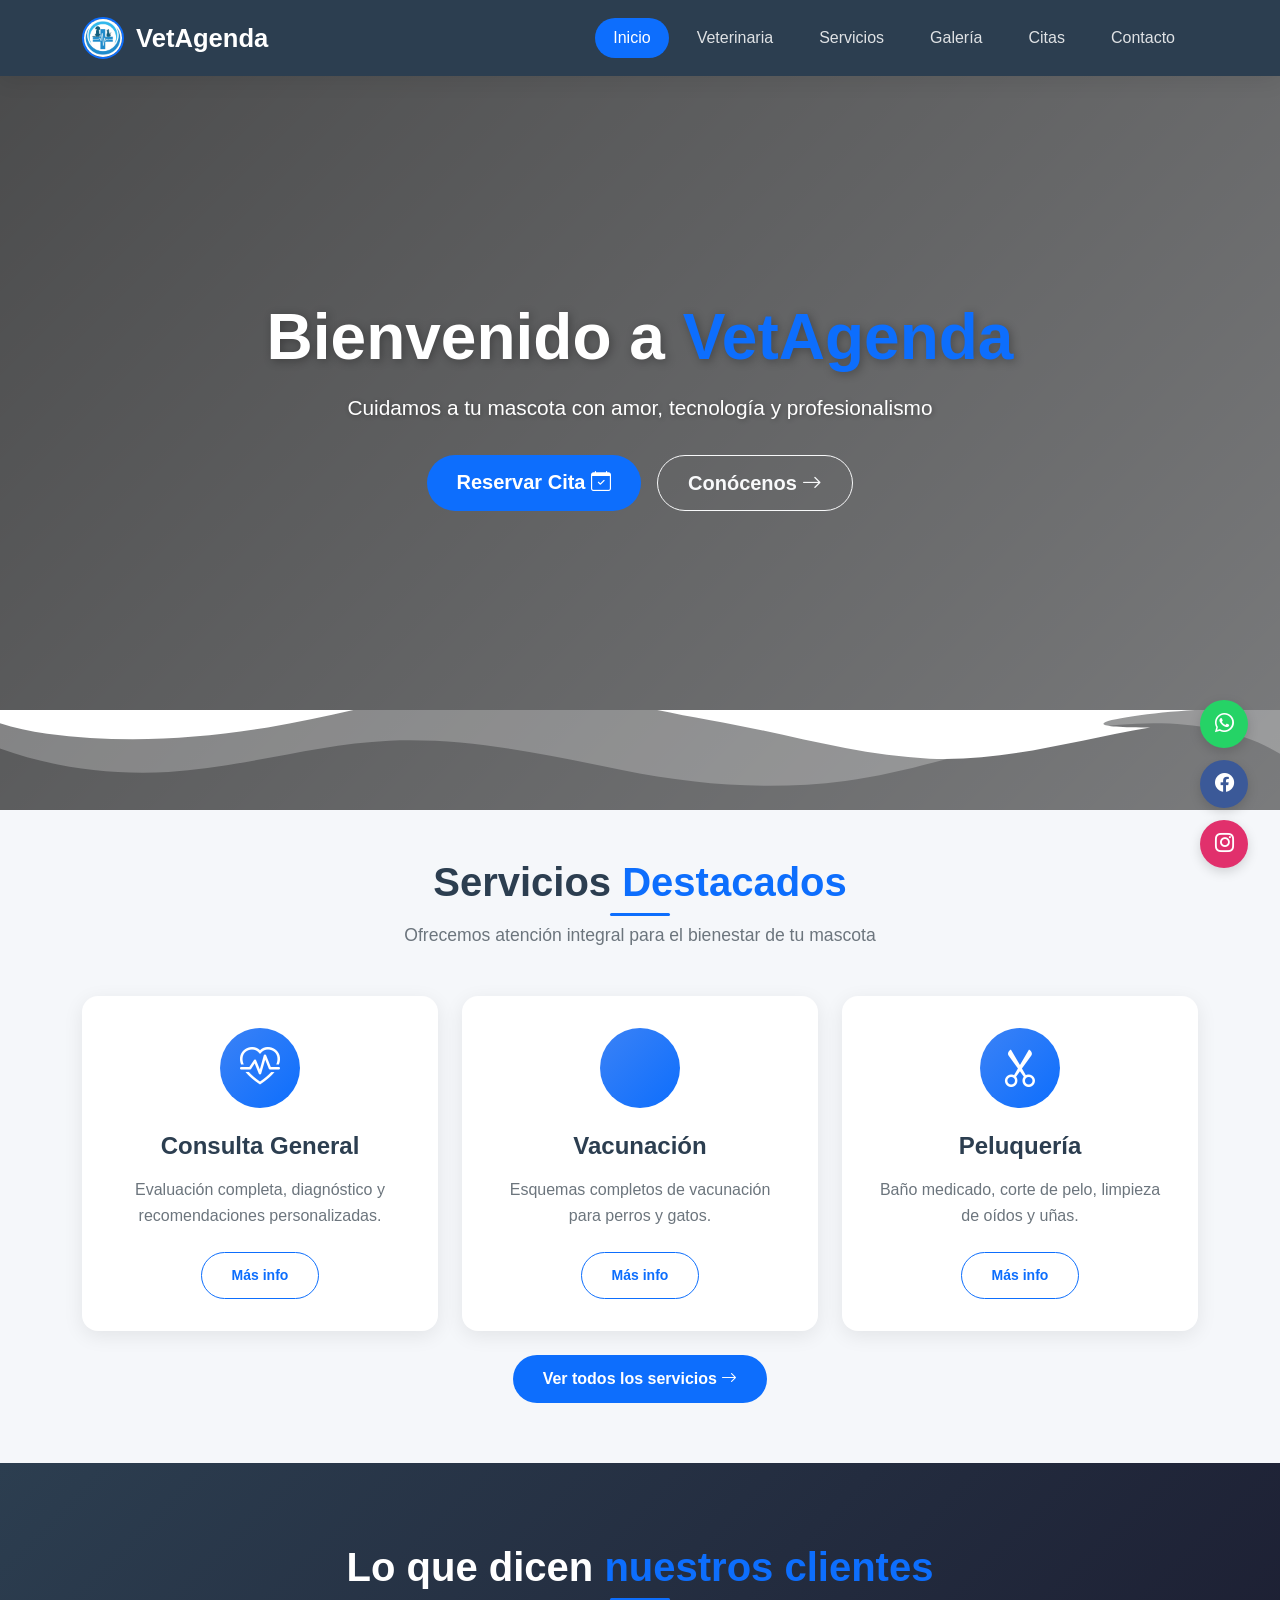
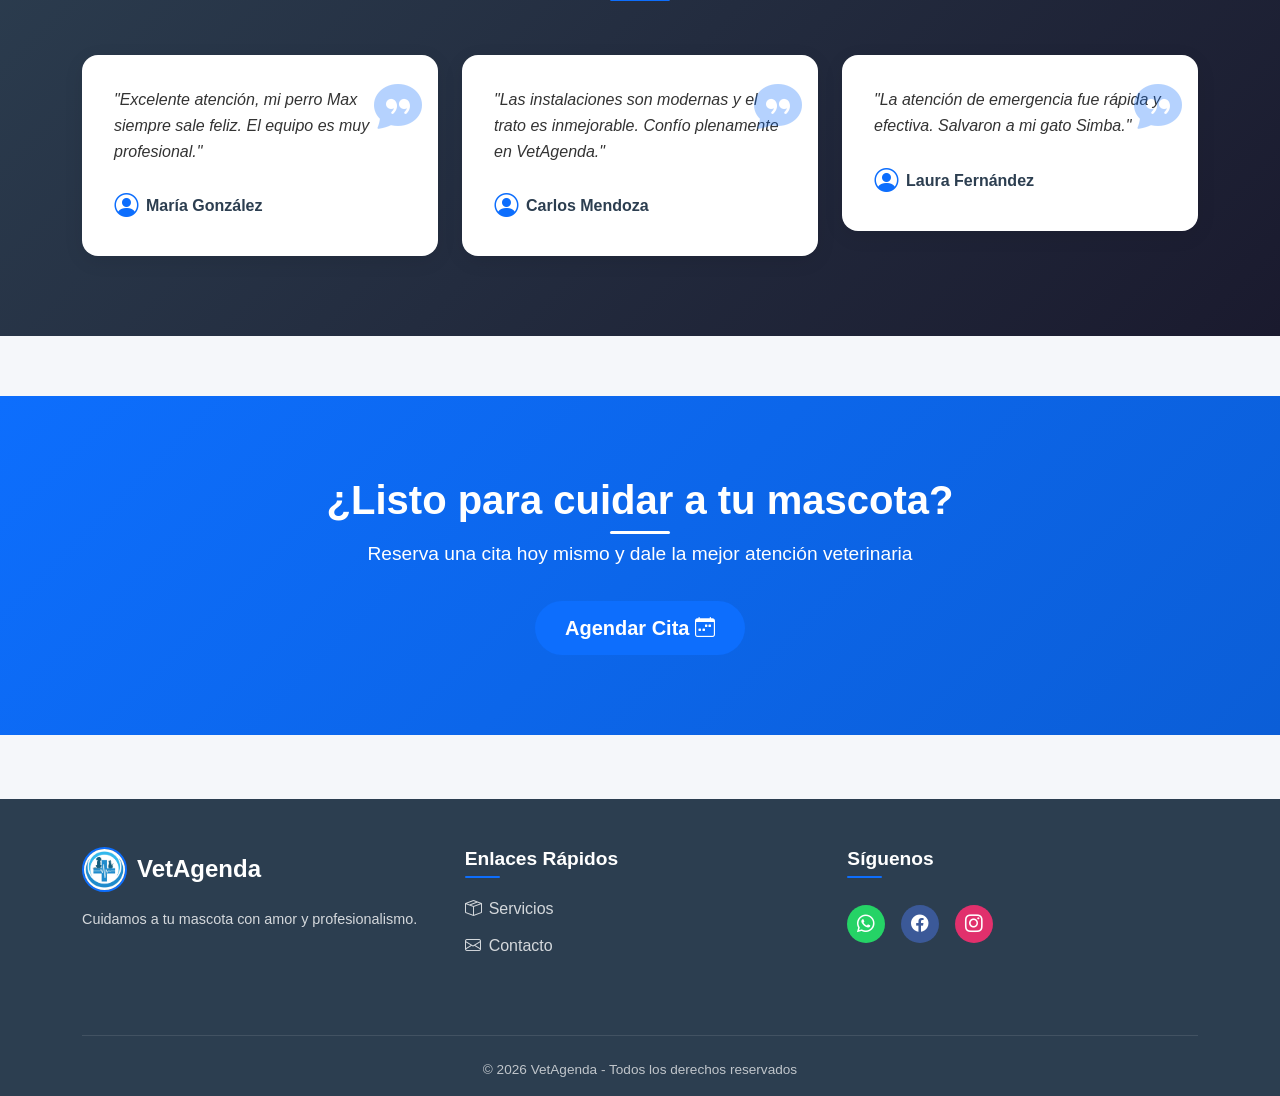
<file: index.html>
<!DOCTYPE html>
<html lang="es">
<head>
    <meta charset="UTF-8">
    <meta name="viewport" content="width=device-width, initial-scale=1.0">
    <title>VetAgenda | Clínica Veterinaria</title>
    
    <link href="https://cdn.jsdelivr.net/npm/bootstrap@5.3.2/dist/css/bootstrap.min.css" rel="stylesheet">
    <link href="https://cdn.jsdelivr.net/npm/bootstrap-icons@1.11.3/font/bootstrap-icons.css" rel="stylesheet">
    <link rel="stylesheet" href="estilos.css">
</head>
<body>


<nav class="navbar navbar-expand-lg navbar-dark fixed-top">
    <div class="container">
        <a class="navbar-brand" href="index.html">
            <img src="descarga.png" alt="VetAgenda Logo" class="navbar-logo">
            <span>VetAgenda</span>
        </a>
        <button class="navbar-toggler" type="button" data-bs-toggle="collapse" data-bs-target="#navbarNav">
            <span class="navbar-toggler-icon"></span>
        </button>
        <div class="collapse navbar-collapse" id="navbarNav">
            <ul class="navbar-nav ms-auto">
                <li class="nav-item"><a class="nav-link active" href="index.html">Inicio</a></li>
                <li class="nav-item"><a class="nav-link" href="nosotros.html">Veterinaria</a></li>
                <li class="nav-item"><a class="nav-link" href="servicios.html">Servicios</a></li>
                <li class="nav-item"><a class="nav-link" href="galeria.html">Galería</a></li>
                <li class="nav-item"><a class="nav-link" href="citas.html">Citas</a></li>
                <li class="nav-item"><a class="nav-link" href="contactos.html">Contacto</a></li>
            </ul>
        </div>
    </div>
</nav>


<section class="hero-section">
    <video autoplay muted loop playsinline class="hero-video">
        <source src="https://videos.pexels.com/video-files/3195394/3195394-uhd_2560_1440_25fps.mp4" type="video/mp4">
        
    </video>
    <div class="hero-overlay">
        <div class="container hero-content">
            <h1>Bienvenido a <span class="text-primary">VetAgenda</span></h1>
            <p>Cuidamos a tu mascota con amor, tecnología y profesionalismo</p>
            <div class="hero-buttons">
                <a href="citas.html" class="btn btn-primary btn-lg">Reservar Cita <i class="bi bi-calendar-check"></i></a>
                <a href="nosotros.html" class="btn btn-outline-light btn-lg">Conócenos <i class="bi bi-arrow-right"></i></a>
            </div>
        </div>
    </div>
    <div class="wave-divider">
        <svg viewBox="0 0 1200 120" preserveAspectRatio="none">
            <path d="M0,0V46.29c47.79,22.2,103.59,32.17,158,28,70.36-5.37,136.33-33.31,206.8-37.5C438.64,32.43,512.34,53.67,583,72.05c69.27,18,138.3,24.88,209.4,13.08,36.15-6,69.85-17.84,104.45-29.34C989.49,25,1113-14.29,1200,52.47V0Z" opacity=".25" fill="white"></path>
            <path d="M0,0V15.81C13,21.25,27.93,25.67,44.24,28.45c69.76,11.6,136.47,7.13,206.8-7.58,70.36-14.73,136.33-42.63,206.8-46.46,70.36-3.83,136.33,22.17,206.8,37.5,70.36,15.33,136.33,42.63,206.8,46.46,70.36,3.83,136.33-22.17,206.8-37.5C985.66,21.25,1059.71,4.58,1120,0Z" fill="white"></path>
        </svg>
    </div>
</section>

<section class="container my-5">
    <div class="text-center mb-5">
        <h2 class="section-title">Servicios <span class="text-primary">Destacados</span></h2>
        <p class="section-subtitle">Ofrecemos atención integral para el bienestar de tu mascota</p>
    </div>
    <div class="row g-4">
        <div class="col-md-4">
            <div class="service-card">
                <div class="service-icon"><i class="bi bi-heart-pulse"></i></div>
                <h3>Consulta General</h3>
                <p>Evaluación completa, diagnóstico y recomendaciones personalizadas.</p>
                <a href="servicios.html" class="btn btn-outline-primary btn-sm">Más info</a>
            </div>
        </div>
        <div class="col-md-4">
            <div class="service-card">
                <div class="service-icon"><i class="bi bi-syringe"></i></div>
                <h3>Vacunación</h3>
                <p>Esquemas completos de vacunación para perros y gatos.</p>
                <a href="servicios.html" class="btn btn-outline-primary btn-sm">Más info</a>
            </div>
        </div>
        <div class="col-md-4">
            <div class="service-card">
                <div class="service-icon"><i class="bi bi-scissors"></i></div>
                <h3>Peluquería</h3>
                <p>Baño medicado, corte de pelo, limpieza de oídos y uñas.</p>
                <a href="servicios.html" class="btn btn-outline-primary btn-sm">Más info</a>
            </div>
        </div>
    </div>
    <div class="text-center mt-4">
        <a href="servicios.html" class="btn btn-primary">Ver todos los servicios <i class="bi bi-arrow-right"></i></a>
    </div>
</section>

<section class="testimonials-section">
    <div class="container">
        <div class="text-center mb-5">
            <h2 class="section-title text-white">Lo que dicen <span class="text-primary">nuestros clientes</span></h2>
        </div>
        <div class="row g-4">
            <div class="col-md-4">
                <div class="testimonial-card">
                    <i class="bi bi-chat-quote-fill quote-icon"></i>
                    <p>"Excelente atención, mi perro Max siempre sale feliz. El equipo es muy profesional."</p>
                    <div class="testimonial-author"><i class="bi bi-person-circle"></i><span>María González</span></div>
                </div>
            </div>
            <div class="col-md-4">
                <div class="testimonial-card">
                    <i class="bi bi-chat-quote-fill quote-icon"></i>
                    <p>"Las instalaciones son modernas y el trato es inmejorable. Confío plenamente en VetAgenda."</p>
                    <div class="testimonial-author"><i class="bi bi-person-circle"></i><span>Carlos Mendoza</span></div>
                </div>
            </div>
            <div class="col-md-4">
                <div class="testimonial-card">
                    <i class="bi bi-chat-quote-fill quote-icon"></i>
                    <p>"La atención de emergencia fue rápida y efectiva. Salvaron a mi gato Simba."</p>
                    <div class="testimonial-author"><i class="bi bi-person-circle"></i><span>Laura Fernández</span></div>
                </div>
            </div>
        </div>
    </div>
</section>

<section class="cta-section">
    <div class="container text-center">
        <h2>¿Listo para cuidar a tu mascota?</h2>
        <p>Reserva una cita hoy mismo y dale la mejor atención veterinaria</p>
        <a href="citas.html" class="btn btn-primary btn-lg">Agendar Cita <i class="bi bi-calendar-week"></i></a>
    </div>
</section>

<footer class="footer">
    <div class="container">
        <div class="footer-content">
            <div class="footer-section">
                <div class="footer-logo">
                    <img src="descarga.png" alt="VetAgenda Logo" class="footer-logo-img">
                    <h5>VetAgenda</h5>
                </div>
                <p class="footer-description">Cuidamos a tu mascota con amor y profesionalismo.</p>
            </div>
            
            <div class="footer-section">
                <h5>Enlaces Rápidos</h5>
                <ul class="footer-links">
                    <li><a href="servicios.html"><i class="bi bi-box-seam"></i> Servicios</a></li>
                    <li><a href="contactos.html"><i class="bi bi-envelope"></i> Contacto</a></li>
                </ul>
            </div>
            
            <div class="footer-section">
                <h5>Síguenos</h5>
                <div class="footer-social">
                    <a href="https://wa.me/59177777777" target="_blank" class="footer-social-link whatsapp">
                        <i class="bi bi-whatsapp"></i>
                    </a>
                    <a href="https://facebook.com" target="_blank" class="footer-social-link facebook">
                        <i class="bi bi-facebook"></i>
                    </a>
                    <a href="https://instagram.com" target="_blank" class="footer-social-link instagram">
                        <i class="bi bi-instagram"></i>
                    </a>
                </div>
            </div>
        </div>
        
        <div class="footer-pets">
            <i class="bi bi-paw"></i>
            <i class="bi bi-paw"></i>
            <i class="bi bi-paw"></i>
            <i class="bi bi-paw"></i>
            <i class="bi bi-paw"></i>
        </div>
        
        <div class="footer-bottom">
            <p>&copy; 2026 VetAgenda - Todos los derechos reservados</p>
        </div>
    </div>
</footer>
<div class="social-float">
    <a href="https://wa.me/59177777777" target="_blank" class="social-btn whatsapp"><i class="bi bi-whatsapp"></i></a>
    <a href="https://facebook.com" target="_blank" class="social-btn facebook"><i class="bi bi-facebook"></i></a>
    <a href="https://instagram.com" target="_blank" class="social-btn instagram"><i class="bi bi-instagram"></i></a>
</div>

<script src="https://cdn.jsdelivr.net/npm/bootstrap@5.3.2/dist/js/bootstrap.bundle.min.js"></script>
</body>
</html>
</file>
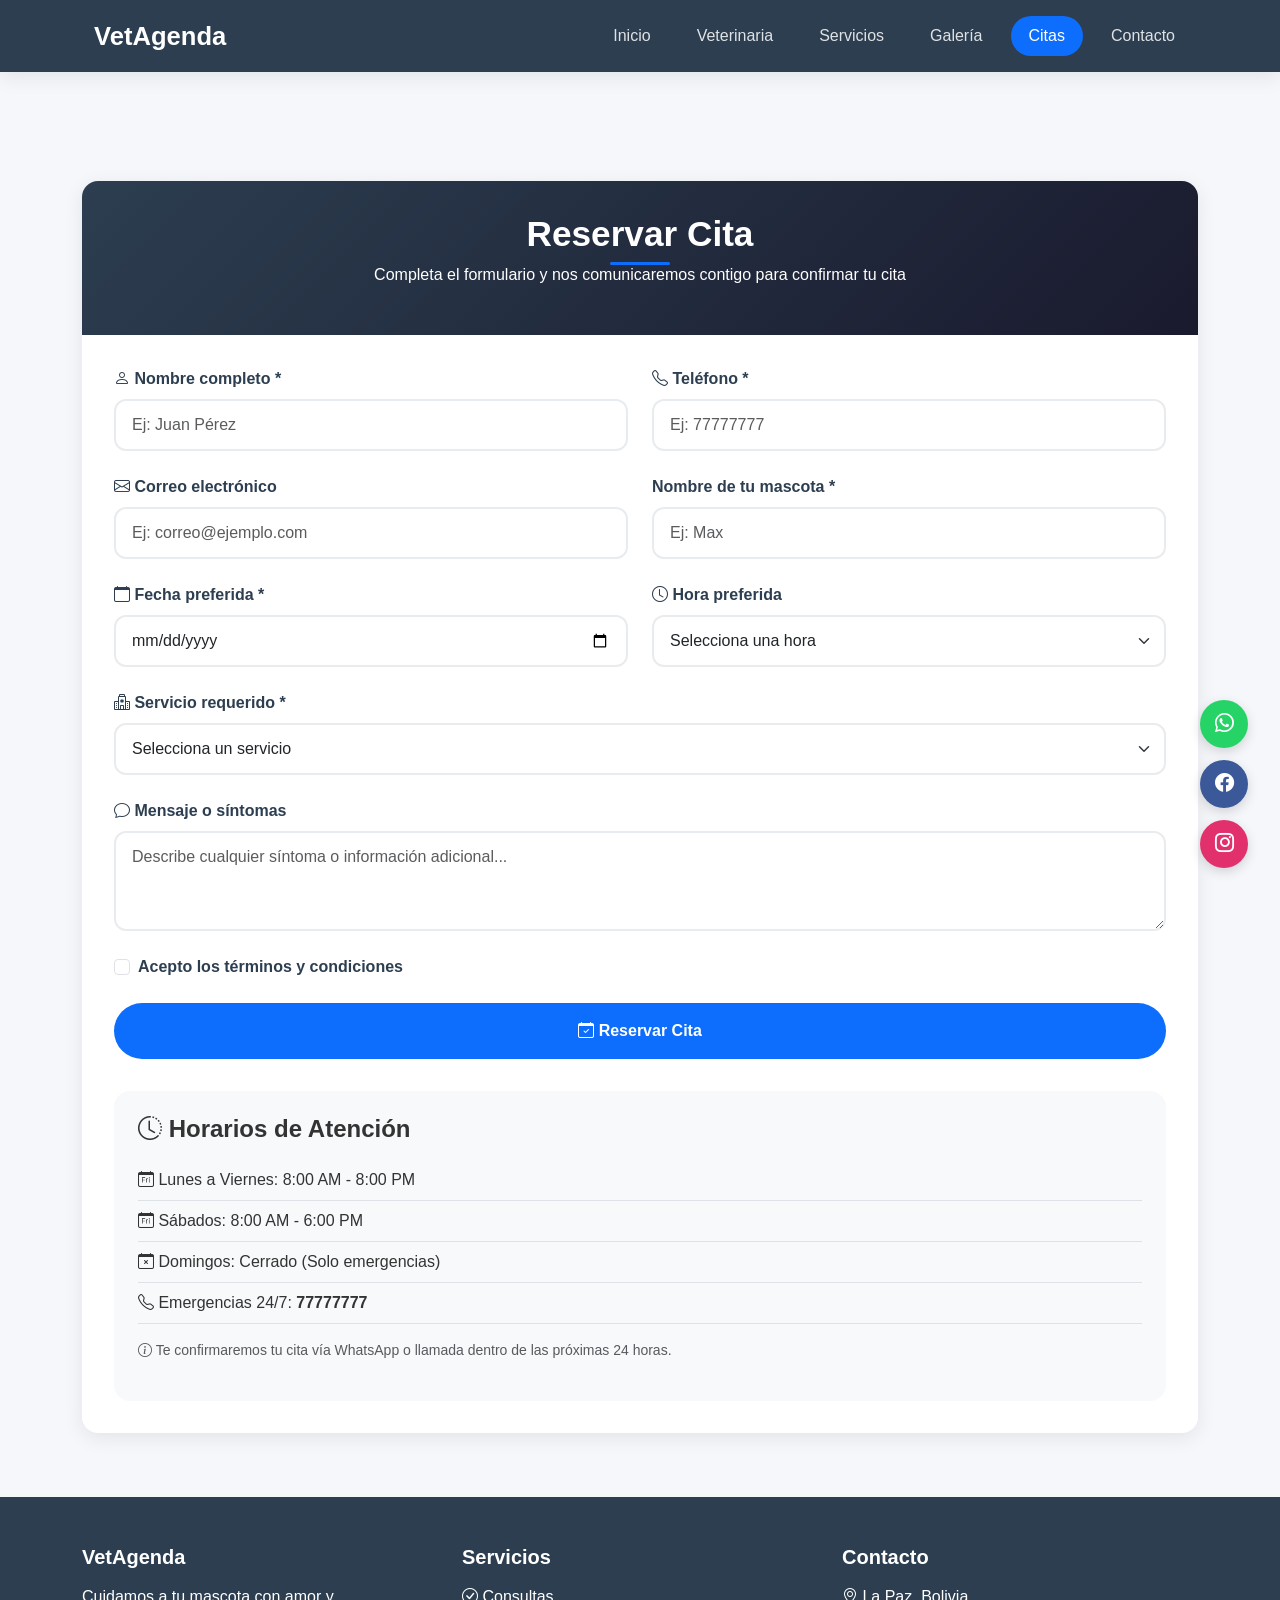
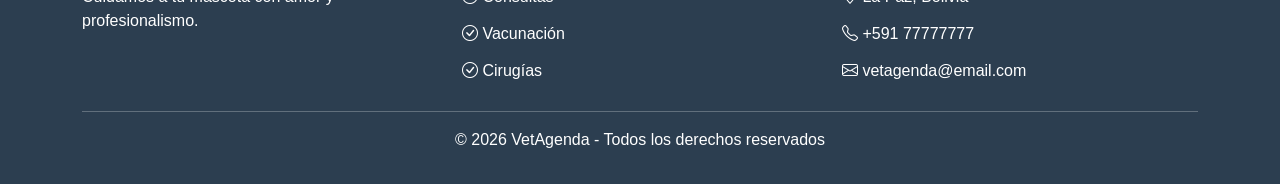
<file: citas.html>
<!DOCTYPE html>
<html lang="es">
<head>
    <meta charset="UTF-8">
    <meta name="viewport" content="width=device-width, initial-scale=1.0">
    <title>Citas - VetAgenda</title>
    <link href="https://cdn.jsdelivr.net/npm/bootstrap@5.3.2/dist/css/bootstrap.min.css" rel="stylesheet">
    <link href="https://cdn.jsdelivr.net/npm/bootstrap-icons@1.11.3/font/bootstrap-icons.css" rel="stylesheet">
    <link rel="stylesheet" href="estilos.css">
</head>
<body>

<nav class="navbar navbar-expand-lg navbar-dark fixed-top">
    <div class="container">
        <a class="navbar-brand" href="index.html"><i class="bi bi-paw"></i> VetAgenda</a>
        <button class="navbar-toggler" type="button" data-bs-toggle="collapse" data-bs-target="#navbarNav">
            <span class="navbar-toggler-icon"></span>
        </button>
        <div class="collapse navbar-collapse" id="navbarNav">
            <ul class="navbar-nav ms-auto">
                <li class="nav-item"><a class="nav-link" href="index.html">Inicio</a></li>
                <li class="nav-item"><a class="nav-link" href="nosotros.html">Veterinaria</a></li>
                <li class="nav-item"><a class="nav-link" href="servicios.html">Servicios</a></li>
                <li class="nav-item"><a class="nav-link" href="galeria.html">Galería</a></li>
                <li class="nav-item"><a class="nav-link active" href="citas.html">Citas</a></li>
                <li class="nav-item"><a class="nav-link" href="contactos.html">Contacto</a></li>
            </ul>
        </div>
    </div>
</nav>

<div class="container mt-5 pt-5">
    <div class="citas-card">
        <div class="citas-header">
            <h2>Reservar Cita</h2>
            <p>Completa el formulario y nos comunicaremos contigo para confirmar tu cita</p>
        </div>
        
        <div class="citas-form">
            <form id="citaForm" onsubmit="return enviarCita(event)">
                <div class="row">
                    <div class="col-md-6">
                        <div class="form-group">
                            <label><i class="bi bi-person"></i> Nombre completo *</label>
                            <input type="text" class="form-control" id="nombre" placeholder="Ej: Juan Pérez" required>
                        </div>
                    </div>
                    <div class="col-md-6">
                        <div class="form-group">
                            <label><i class="bi bi-telephone"></i> Teléfono *</label>
                            <input type="tel" class="form-control" id="telefono" placeholder="Ej: 77777777" required>
                        </div>
                    </div>
                </div>

                <div class="row">
                    <div class="col-md-6">
                        <div class="form-group">
                            <label><i class="bi bi-envelope"></i> Correo electrónico</label>
                            <input type="email" class="form-control" id="email" placeholder="Ej: correo@ejemplo.com">
                        </div>
                    </div>
                    <div class="col-md-6">
                        <div class="form-group">
                            <label><i class="bi bi-paw"></i> Nombre de tu mascota *</label>
                            <input type="text" class="form-control" id="mascota" placeholder="Ej: Max" required>
                        </div>
                    </div>
                </div>

                <div class="row">
                    <div class="col-md-6">
                        <div class="form-group">
                            <label><i class="bi bi-calendar"></i> Fecha preferida *</label>
                            <input type="date" class="form-control" id="fecha" required>
                        </div>
                    </div>
                    <div class="col-md-6">
                        <div class="form-group">
                            <label><i class="bi bi-clock"></i> Hora preferida</label>
                            <select class="form-select" id="hora">
                                <option value="">Selecciona una hora</option>
                                <option value="08:00">08:00 AM</option>
                                <option value="09:00">09:00 AM</option>
                                <option value="10:00">10:00 AM</option>
                                <option value="11:00">11:00 AM</option>
                                <option value="14:00">02:00 PM</option>
                                <option value="15:00">03:00 PM</option>
                                <option value="16:00">04:00 PM</option>
                                <option value="17:00">05:00 PM</option>
                                <option value="18:00">06:00 PM</option>
                            </select>
                        </div>
                    </div>
                </div>

                <div class="form-group">
                    <label><i class="bi bi-hospital"></i> Servicio requerido *</label>
                    <select class="form-select" id="servicio" required>
                        <option value="">Selecciona un servicio</option>
                        <option value="Consulta General">Consulta General - Bs. 80</option>
                        <option value="Vacunación">Vacunación - Bs. 120</option>
                        <option value="Cirugía">Cirugía - Bs. 350</option>
                        <option value="Desparasitación">Desparasitación - Bs. 50</option>
                        <option value="Baño y Peluquería">Baño y Peluquería - Bs. 90</option>
                        <option value="Laboratorio">Laboratorio - Bs. 150</option>
                        <option value="Odontología">Odontología - Bs. 200</option>
                        <option value="Ecografía">Ecografía - Bs. 280</option>
                    </select>
                </div>

                <div class="form-group">
                    <label><i class="bi bi-chat"></i> Mensaje o síntomas</label>
                    <textarea class="form-control" id="mensaje" rows="3" placeholder="Describe cualquier síntoma o información adicional..."></textarea>
                </div>

                <div class="form-group">
                    <div class="form-check">
                        <input class="form-check-input" type="checkbox" id="terminos" required>
                        <label class="form-check-label" for="terminos">
                            Acepto los términos y condiciones
                        </label>
                    </div>
                </div>

                <button type="submit" class="btn-submit">
                    <i class="bi bi-calendar-check"></i> Reservar Cita
                </button>
            </form>

            <div class="horarios-info">
                <h4><i class="bi bi-clock-history"></i> Horarios de Atención</h4>
                <ul>
                    <li><i class="bi bi-calendar-day"></i> Lunes a Viernes: 8:00 AM - 8:00 PM</li>
                    <li><i class="bi bi-calendar-day"></i> Sábados: 8:00 AM - 6:00 PM</li>
                    <li><i class="bi bi-calendar-x"></i> Domingos: Cerrado (Solo emergencias)</li>
                    <li><i class="bi bi-telephone"></i> Emergencias 24/7: <strong>77777777</strong></li>
                </ul>
                <p class="mt-3 text-muted small"><i class="bi bi-info-circle"></i> Te confirmaremos tu cita vía WhatsApp o llamada dentro de las próximas 24 horas.</p>
            </div>
        </div>
    </div>
</div>

<footer class="footer">
    <div class="container">
        <div class="row">
            <div class="col-md-4">
                <h5><i class="bi bi-paw"></i> VetAgenda</h5>
                <p>Cuidamos a tu mascota con amor y profesionalismo.</p>
            </div>
            <div class="col-md-4">
                <h5>Servicios</h5>
                <ul class="footer-links">
                    <li><i class="bi bi-check-circle"></i> Consultas</li>
                    <li><i class="bi bi-check-circle"></i> Vacunación</li>
                    <li><i class="bi bi-check-circle"></i> Cirugías</li>
                </ul>
            </div>
            <div class="col-md-4">
                <h5>Contacto</h5>
                <ul class="footer-links">
                    <li><i class="bi bi-geo-alt"></i> La Paz, Bolivia</li>
                    <li><i class="bi bi-telephone"></i> +591 77777777</li>
                    <li><i class="bi bi-envelope"></i> vetagenda@email.com</li>
                </ul>
            </div>
        </div>
        <hr>
        <div class="text-center">
            <p>&copy; 2026 VetAgenda - Todos los derechos reservados</p>
        </div>
    </div>
</footer>

<div class="social-float">
    <a href="https://wa.me/59177777777" target="_blank" class="social-btn whatsapp"><i class="bi bi-whatsapp"></i></a>
    <a href="https://facebook.com" target="_blank" class="social-btn facebook"><i class="bi bi-facebook"></i></a>
    <a href="https://instagram.com" target="_blank" class="social-btn instagram"><i class="bi bi-instagram"></i></a>
</div>

<script src="https://cdn.jsdelivr.net/npm/bootstrap@5.3.2/dist/js/bootstrap.bundle.min.js"></script>
<script>
    const fechaInput = document.getElementById('fecha');
    const hoy = new Date();
    const manana = new Date(hoy);
    manana.setDate(hoy.getDate() + 1);
    fechaInput.min = manana.toISOString().split('T')[0];

    function enviarCita(event) {
        event.preventDefault();
        
        const nombre = document.getElementById('nombre').value;
        const mascota = document.getElementById('mascota').value;
        const fecha = document.getElementById('fecha').value;
        const servicio = document.getElementById('servicio').value;
        
        if(!nombre || !mascota || !fecha || !servicio) {
            alert('Por favor, completa todos los campos requeridos (*)');
            return false;
        }
        
        alert(`✅ ¡Gracias ${nombre}!\n\nTu cita para ${mascota} ha sido solicitada.\nServicio: ${servicio}\nFecha: ${fecha}\n\nTe contactaremos pronto para confirmar.`);
        
        document.getElementById('citaForm').reset();
        return false;
    }
</script>
</body>
</html>
</file>
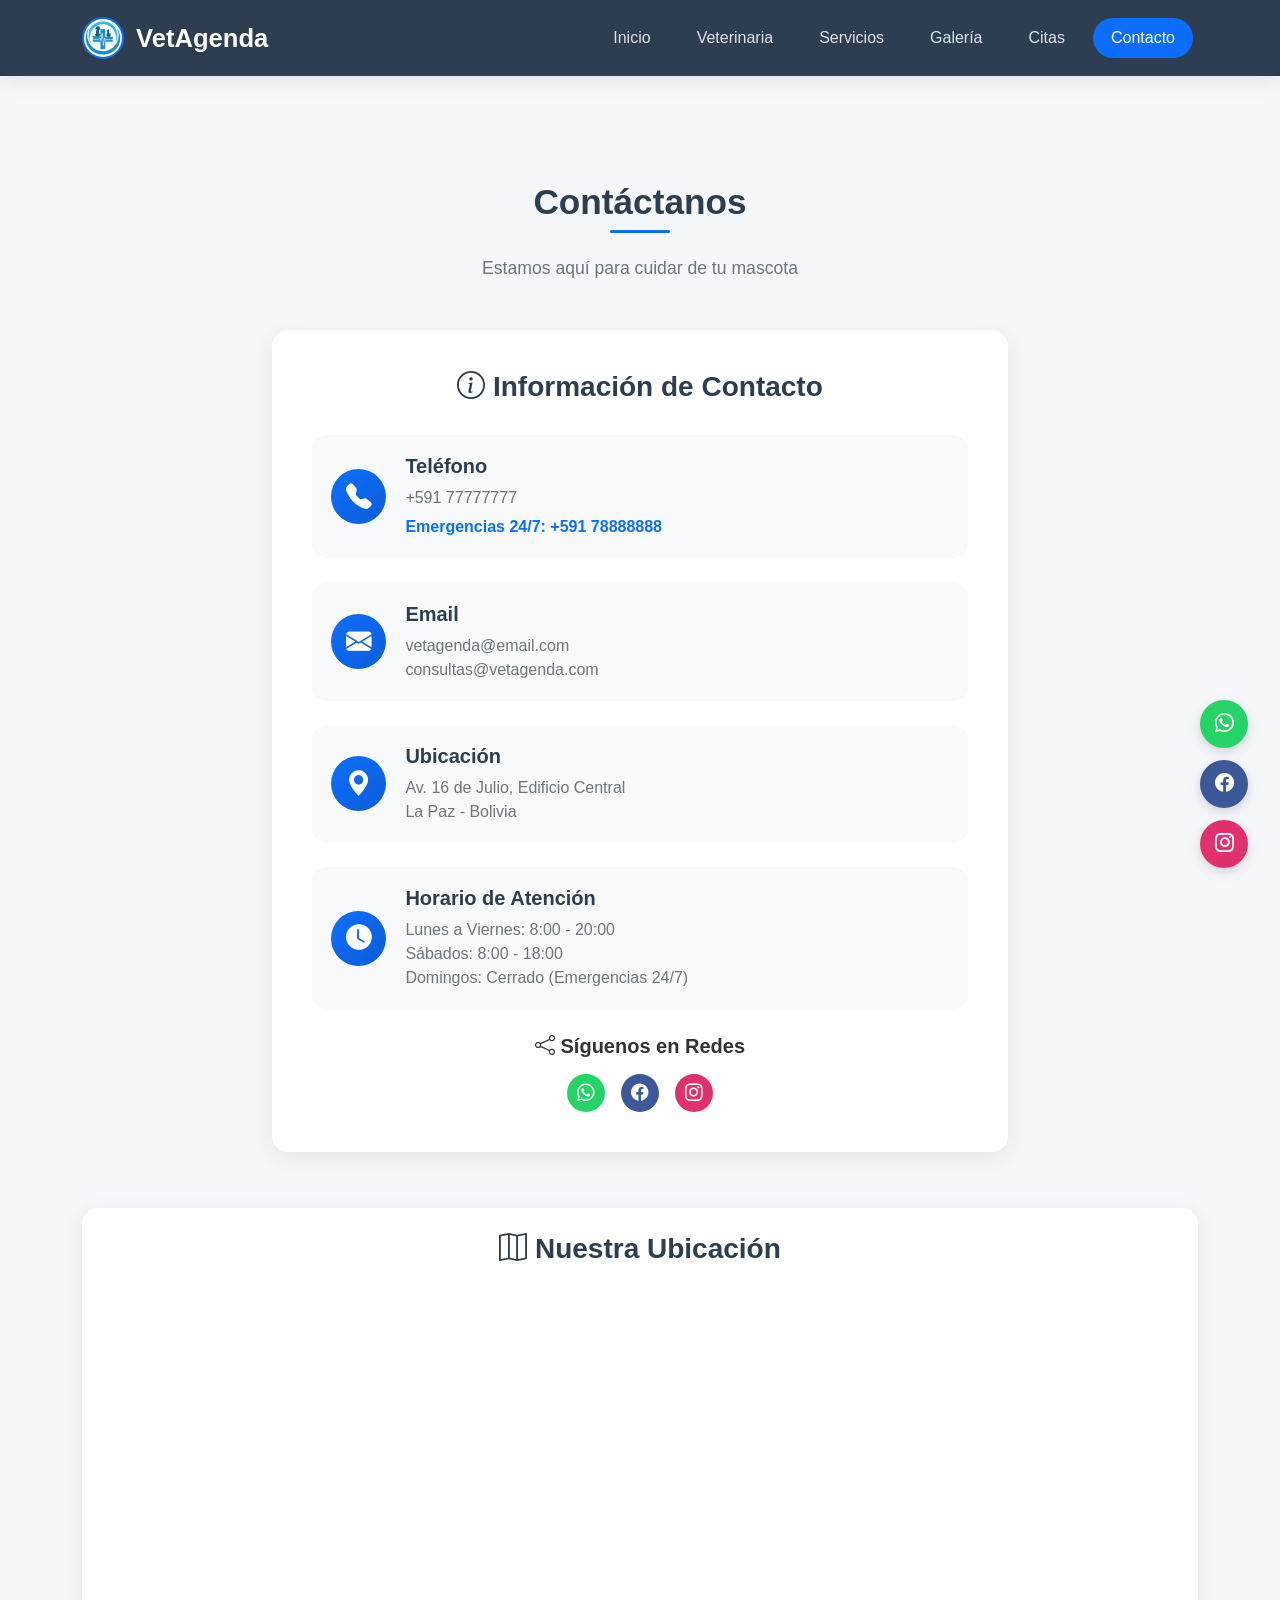
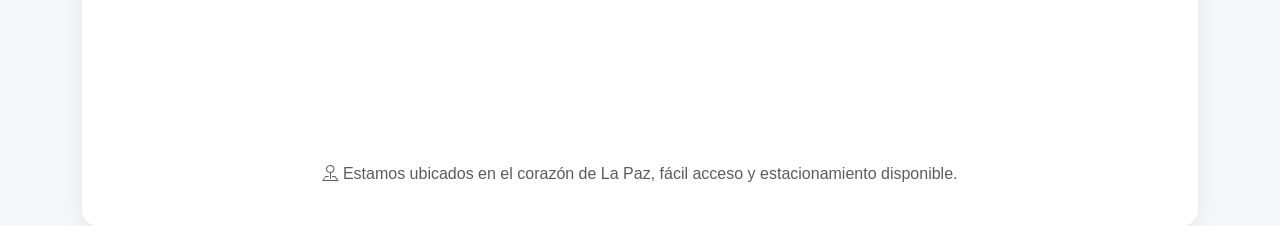
<file: contactos.html>
<!DOCTYPE html>
<html lang="es">
<head>
    <meta charset="UTF-8">
    <meta name="viewport" content="width=device-width, initial-scale=1.0">
    <title>Contacto - VetAgenda</title>
    <link href="https://cdn.jsdelivr.net/npm/bootstrap@5.3.2/dist/css/bootstrap.min.css" rel="stylesheet">
    <link href="https://cdn.jsdelivr.net/npm/bootstrap-icons@1.11.3/font/bootstrap-icons.css" rel="stylesheet">
    <link rel="stylesheet" href="estilos.css">
</head>
<body>

<nav class="navbar navbar-expand-lg navbar-dark fixed-top">
    <div class="container">
        <a class="navbar-brand" href="index.html">
            <img src="descarga.png" alt="VetAgenda Logo" class="navbar-logo">
            <span>VetAgenda</span>
        </a>
        <button class="navbar-toggler" type="button" data-bs-toggle="collapse" data-bs-target="#navbarNav">
            <span class="navbar-toggler-icon"></span>
        </button>
        <div class="collapse navbar-collapse" id="navbarNav">
            <ul class="navbar-nav ms-auto">
                <li class="nav-item"><a class="nav-link" href="index.html">Inicio</a></li>
                <li class="nav-item"><a class="nav-link" href="nosotros.html">Veterinaria</a></li>
                <li class="nav-item"><a class="nav-link" href="servicios.html">Servicios</a></li>
                <li class="nav-item"><a class="nav-link" href="galeria.html">Galería</a></li>
                <li class="nav-item"><a class="nav-link" href="citas.html">Citas</a></li>
                <li class="nav-item"><a class="nav-link active" href="contactos.html">Contacto</a></li>
            </ul>
        </div>
    </div>
</nav>

<div class="container mt-5 pt-5">
    <div class="text-center mb-5">
        <h2>Contáctanos</h2>
        <p class="section-subtitle">Estamos aquí para cuidar de tu mascota</p>
    </div>

    <div class="row justify-content-center">
        <!-- Información de Contacto -->
        <div class="col-lg-8 mb-4">
            <div class="contact-info-card">
                <h3><i class="bi bi-info-circle"></i> Información de Contacto</h3>
                
                <div class="info-item">
                    <div class="info-icon"><i class="bi bi-telephone-fill"></i></div>
                    <div class="info-content">
                        <h5>Teléfono</h5>
                        <p>+591 77777777</p>
                        <p class="text-primary">Emergencias 24/7: +591 78888888</p>
                    </div>
                </div>
                
                <div class="info-item">
                    <div class="info-icon"><i class="bi bi-envelope-fill"></i></div>
                    <div class="info-content">
                        <h5>Email</h5>
                        <p>vetagenda@email.com</p>
                        <p>consultas@vetagenda.com</p>
                    </div>
                </div>
                
                <div class="info-item">
                    <div class="info-icon"><i class="bi bi-geo-alt-fill"></i></div>
                    <div class="info-content">
                        <h5>Ubicación</h5>
                        <p>Av. 16 de Julio, Edificio Central</p>
                        <p>La Paz - Bolivia</p>
                    </div>
                </div>
                
                <div class="info-item">
                    <div class="info-icon"><i class="bi bi-clock-fill"></i></div>
                    <div class="info-content">
                        <h5>Horario de Atención</h5>
                        <p>Lunes a Viernes: 8:00 - 20:00</p>
                        <p>Sábados: 8:00 - 18:00</p>
                        <p>Domingos: Cerrado (Emergencias 24/7)</p>
                    </div>
                </div>
                
                <div class="mt-4 text-center">
                    <h5><i class="bi bi-share"></i> Síguenos en Redes</h5>
                    <div class="footer-social justify-content-center mt-3">
                        <a href="https://wa.me/59177777777" target="_blank" class="footer-social-link whatsapp">
                            <i class="bi bi-whatsapp"></i>
                        </a>
                        <a href="https://facebook.com" target="_blank" class="footer-social-link facebook">
                            <i class="bi bi-facebook"></i>
                        </a>
                        <a href="https://instagram.com" target="_blank" class="footer-social-link instagram">
                            <i class="bi bi-instagram"></i>
                        </a>
                    </div>
                </div>
            </div>
        </div>
    </div>
    
    <!-- Mapa de Ubicación -->
    <div class="map-container">
        <h3 class="text-center mb-4"><i class="bi bi-map"></i> Nuestra Ubicación</h3>
        <iframe 
            src="https://www.google.com/maps/embed?pb=!1m18!1m12!1m3!1d12182.305420909018!2d-68.139997!3d-16.50001!2m3!1f0!2f0!3f0!3m2!1i1024!2i768!4f13.1!3m3!1m2!1s0x915f207c5e9f5b5f%3A0x9b7e8f5e5c5f5e5f!2sLa%20Paz%2C%20Bolivia!5e0!3m2!1ses!2sbo!4v1700000000000!5m2!1ses!2sbo"
            width="100%" 
            height="450"
            style="border-radius:20px; border:0;"
            allowfullscreen=""
            loading="lazy">
        </iframe>
        <p class="text-center mt-3 text-muted">
            <i class="bi bi-pin-map"></i> Estamos ubicados en el corazón de La Paz, fácil acceso y estacionamiento disponible.
        </p>
    </div>
</div>
<!-- Redes Sociales Flotantes -->
<div class="social-float">
    <a href="https://wa.me/59177777777" target="_blank" class="social-btn whatsapp"><i class="bi bi-whatsapp"></i></a>
    <a href="https://facebook.com" target="_blank" class="social-btn facebook"><i class="bi bi-facebook"></i></a>
    <a href="https://instagram.com" target="_blank" class="social-btn instagram"><i class="bi bi-instagram"></i></a>
</div>

<script src="https://cdn.jsdelivr.net/npm/bootstrap@5.3.2/dist/js/bootstrap.bundle.min.js"></script>
</body>
</html>
</file>
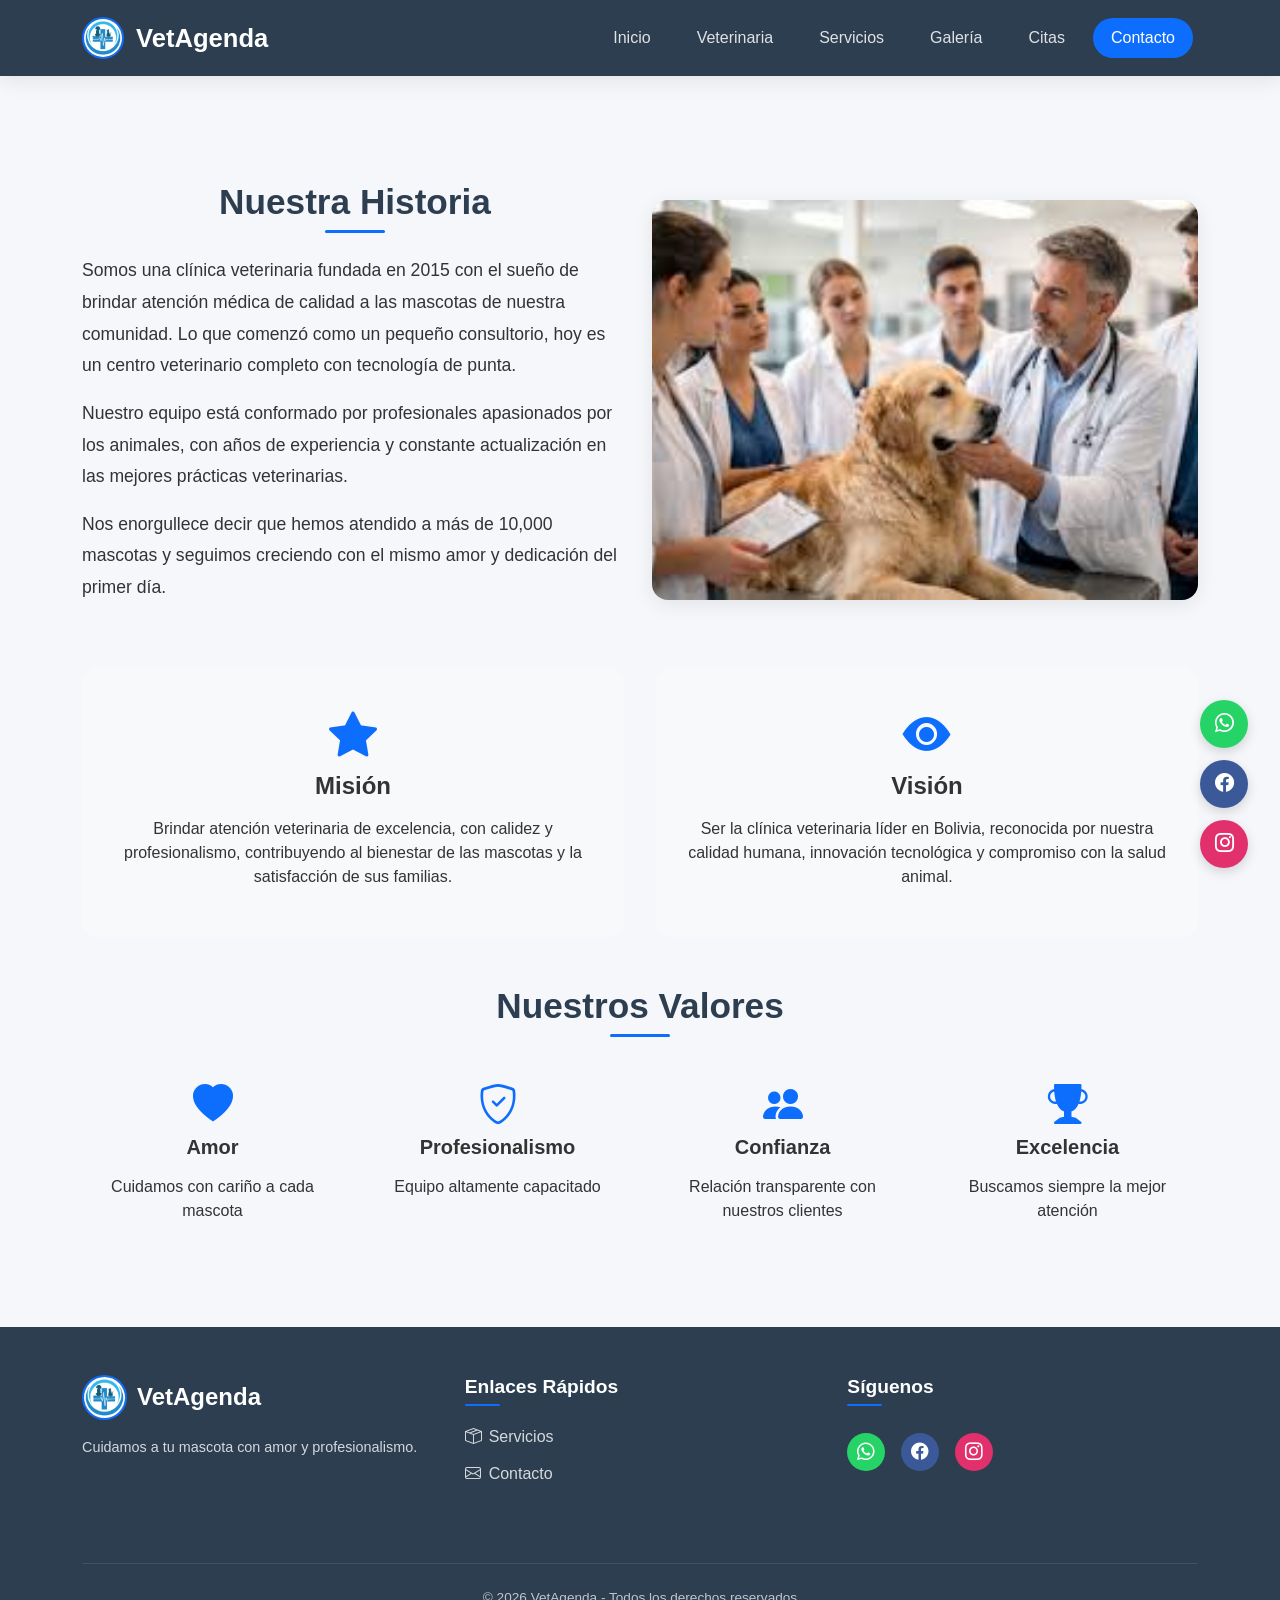
<file: nosotros.html>
<!DOCTYPE html>
<html lang="es">
<head>
    <meta charset="UTF-8">
    <meta name="viewport" content="width=device-width, initial-scale=1.0">
    <title>Nosotros - VetAgenda</title>
    <link href="https://cdn.jsdelivr.net/npm/bootstrap@5.3.2/dist/css/bootstrap.min.css" rel="stylesheet">
    <link href="https://cdn.jsdelivr.net/npm/bootstrap-icons@1.11.3/font/bootstrap-icons.css" rel="stylesheet">
    <link rel="stylesheet" href="estilos.css">
</head>
<body>

<nav class="navbar navbar-expand-lg navbar-dark fixed-top">
    <div class="container">
        <a class="navbar-brand" href="index.html">
            <img src="descarga.png" alt="VetAgenda Logo" class="navbar-logo">
            <span>VetAgenda</span>
        </a>
        <button class="navbar-toggler" type="button" data-bs-toggle="collapse" data-bs-target="#navbarNav">
            <span class="navbar-toggler-icon"></span>
        </button>
        <div class="collapse navbar-collapse" id="navbarNav">
            <ul class="navbar-nav ms-auto">
                <li class="nav-item"><a class="nav-link" href="index.html">Inicio</a></li>
                <li class="nav-item"><a class="nav-link" href="nosotros.html">Veterinaria</a></li>
                <li class="nav-item"><a class="nav-link" href="servicios.html">Servicios</a></li>
                <li class="nav-item"><a class="nav-link" href="galeria.html">Galería</a></li>
                <li class="nav-item"><a class="nav-link" href="citas.html">Citas</a></li>
                <li class="nav-item"><a class="nav-link active" href="contactos.html">Contacto</a></li>
            </ul>
        </div>
    </div>
</nav>

<div class="container mt-5 pt-5">
    <div class="row align-items-center">
        <div class="col-md-6">
            <h2>Nuestra Historia</h2>
            <div class="nosotros-text">
                <p>Somos una clínica veterinaria fundada en 2015 con el sueño de brindar atención médica de calidad a las mascotas de nuestra comunidad. Lo que comenzó como un pequeño consultorio, hoy es un centro veterinario completo con tecnología de punta.</p>
                <p>Nuestro equipo está conformado por profesionales apasionados por los animales, con años de experiencia y constante actualización en las mejores prácticas veterinarias.</p>
                <p>Nos enorgullece decir que hemos atendido a más de 10,000 mascotas y seguimos creciendo con el mismo amor y dedicación del primer día.</p>
            </div>
        </div>
        <div class="col-md-6">
            <div class="nosotros-img">
                <img src="omg2.jpg" alt="Nuestro equipo veterinario">
            </div>
        </div>
    </div>

    <div class="mision-vision mt-5">
        <div class="mv-card">
            <i class="bi bi-star-fill"></i>
            <h4>Misión</h4>
            <p>Brindar atención veterinaria de excelencia, con calidez y profesionalismo, contribuyendo al bienestar de las mascotas y la satisfacción de sus familias.</p>
        </div>
        <div class="mv-card">
            <i class="bi bi-eye-fill"></i>
            <h4>Visión</h4>
            <p>Ser la clínica veterinaria líder en Bolivia, reconocida por nuestra calidad humana, innovación tecnológica y compromiso con la salud animal.</p>
        </div>
    </div>

    <div class="row mt-5">
        <h2 class="text-center mb-4">Nuestros Valores</h2>
        <div class="col-md-3">
            <div class="valor-card text-center">
                <i class="bi bi-heart-fill"></i>
                <h5>Amor</h5>
                <p>Cuidamos con cariño a cada mascota</p>
            </div>
        </div>
        <div class="col-md-3">
            <div class="valor-card text-center">
                <i class="bi bi-shield-check"></i>
                <h5>Profesionalismo</h5>
                <p>Equipo altamente capacitado</p>
            </div>
        </div>
        <div class="col-md-3">
            <div class="valor-card text-center">
                <i class="bi bi-people-fill"></i>
                <h5>Confianza</h5>
                <p>Relación transparente con nuestros clientes</p>
            </div>
        </div>
        <div class="col-md-3">
            <div class="valor-card text-center">
                <i class="bi bi-trophy-fill"></i>
                <h5>Excelencia</h5>
                <p>Buscamos siempre la mejor atención</p>
            </div>
        </div>
    </div>
</div>
<!-- Footer -->
<footer class="footer">
    <div class="container">
        <div class="footer-content">
            <div class="footer-section">
                <div class="footer-logo">
                    <img src="descarga.png" alt="VetAgenda Logo" class="footer-logo-img">
                    <h5>VetAgenda</h5>
                </div>
                <p class="footer-description">Cuidamos a tu mascota con amor y profesionalismo.</p>
            </div>
            
            <div class="footer-section">
                <h5>Enlaces Rápidos</h5>
                <ul class="footer-links">
                    <li><a href="servicios.html"><i class="bi bi-box-seam"></i> Servicios</a></li>
                    <li><a href="contactos.html"><i class="bi bi-envelope"></i> Contacto</a></li>
                </ul>
            </div>
            
            <div class="footer-section">
                <h5>Síguenos</h5>
                <div class="footer-social">
                    <a href="https://wa.me/59177777777" target="_blank" class="footer-social-link whatsapp">
                        <i class="bi bi-whatsapp"></i>
                    </a>
                    <a href="https://facebook.com" target="_blank" class="footer-social-link facebook">
                        <i class="bi bi-facebook"></i>
                    </a>
                    <a href="https://instagram.com" target="_blank" class="footer-social-link instagram">
                        <i class="bi bi-instagram"></i>
                    </a>
                </div>
            </div>
        </div>
        
        <div class="footer-pets">
            <i class="bi bi-paw"></i>
            <i class="bi bi-paw"></i>
            <i class="bi bi-paw"></i>
            <i class="bi bi-paw"></i>
            <i class="bi bi-paw"></i>
        </div>
        
        <div class="footer-bottom">
            <p>&copy; 2026 VetAgenda - Todos los derechos reservados</p>
        </div>
    </div>
</footer>
<div class="social-float">
    <a href="https://wa.me/59177777777" target="_blank" class="social-btn whatsapp"><i class="bi bi-whatsapp"></i></a>
    <a href="https://facebook.com" target="_blank" class="social-btn facebook"><i class="bi bi-facebook"></i></a>
    <a href="https://instagram.com" target="_blank" class="social-btn instagram"><i class="bi bi-instagram"></i></a>
</div>

<script src="https://cdn.jsdelivr.net/npm/bootstrap@5.3.2/dist/js/bootstrap.bundle.min.js"></script>
</body>
</html>
</file>
<file: estilos.css>
/* ========== VARIABLES GLOBALES ========== */
:root {
    --primary-color: #0d6efd;
    --primary-dark: #0b5ed7;
    --primary-light: #3b82f6;
    --secondary-color: #2c3e50;
    --dark-bg: #1a1a2e;
    --light-bg: #f8f9fa;
    --white: #ffffff;
    --text-dark: #333333;
    --text-light: #6c757d;
    --shadow: 0 5px 20px rgba(0, 0, 0, 0.08);
    --shadow-hover: 0 10px 30px rgba(0, 0, 0, 0.12);
    --transition: all 0.3s ease;
    --border-radius: 16px;
}

/* ========== RESET Y ESTILOS BASE ========== */
* {
    margin: 0;
    padding: 0;
    box-sizing: border-box;
}

body {
    font-family: 'Segoe UI', Tahoma, Geneva, Verdana, sans-serif;
    background: #f5f7fa;
    min-height: 100vh;
    padding-top: 85px;
    color: var(--text-dark);
}

/* ========== TIPOGRAFÍA ========== */
h1, h2, h3, h4, h5, h6 {
    font-weight: 700;
    margin-bottom: 1rem;
}

h2 {
    font-size: 2.2rem;
    margin-bottom: 2rem;
    color: var(--secondary-color);
    position: relative;
    display: inline-block;
    text-align: center;
    width: 100%;
}

h2:after {
    content: '';
    position: absolute;
    bottom: -10px;
    left: 50%;
    transform: translateX(-50%);
    width: 60px;
    height: 3px;
    background: var(--primary-color);
    border-radius: 2px;
}

.section-title {
    font-size: 2.5rem;
    font-weight: 800;
    margin-bottom: 1rem;
}

.section-subtitle {
    color: var(--text-light);
    font-size: 1.1rem;
    max-width: 600px;
    margin: 0 auto;
}

/* ========== NAVBAR CON LOGO ========== */
.navbar {
    background: var(--secondary-color) !important;
    box-shadow: var(--shadow);
    padding: 12px 0;
    transition: var(--transition);
}

.navbar-brand {
    display: flex;
    align-items: center;
    gap: 12px;
    font-size: 1.6rem;
    font-weight: 700;
    color: var(--white) !important;
    text-decoration: none;
    transition: var(--transition);
}

.navbar-brand:hover {
    transform: scale(1.02);
}

.navbar-logo {
    width: 42px;
    height: 42px;
    object-fit: cover;
    border-radius: 50%;
    border: 2px solid var(--primary-color);
    transition: var(--transition);
}

.navbar-nav .nav-link {
    color: rgba(255, 255, 255, 0.85) !important;
    font-weight: 500;
    margin: 0 5px;
    padding: 8px 18px !important;
    border-radius: 30px;
    transition: var(--transition);
}

.navbar-nav .nav-link:hover {
    color: var(--white) !important;
    background: rgba(255, 255, 255, 0.1);
}

.navbar-nav .nav-link.active {
    background: var(--primary-color);
    color: var(--white) !important;
}

.navbar-toggler {
    border: none;
    padding: 8px 12px;
    background: rgba(255, 255, 255, 0.1);
}

.navbar-toggler:focus {
    box-shadow: none;
    outline: none;
}

/* ========== HERO SECTION ========== */
.hero-section {
    position: relative;
    height: 90vh;
    min-height: 600px;
    overflow: hidden;
    margin-top: -85px;
}

.hero-video {
    position: absolute;
    top: 0;
    left: 0;
    width: 100%;
    height: 100%;
    object-fit: cover;
}

.hero-overlay {
    position: absolute;
    top: 0;
    left: 0;
    width: 100%;
    height: 100%;
    background: linear-gradient(135deg, rgba(0,0,0,0.7), rgba(0,0,0,0.5));
    display: flex;
    align-items: center;
    justify-content: center;
}

.hero-content {
    text-align: center;
    color: var(--white);
    animation: fadeInUp 1s ease;
    padding: 0 20px;
}

.hero-content h1 {
    font-size: 4rem;
    font-weight: 800;
    margin-bottom: 1rem;
    text-shadow: 2px 2px 10px rgba(0,0,0,0.3);
}

.hero-content p {
    font-size: 1.3rem;
    margin-bottom: 2rem;
    text-shadow: 1px 1px 5px rgba(0,0,0,0.3);
}

.hero-buttons {
    display: flex;
    gap: 1rem;
    justify-content: center;
    flex-wrap: wrap;
}

.wave-divider {
    position: absolute;
    bottom: 0;
    left: 0;
    width: 100%;
    overflow: hidden;
    line-height: 0;
}

.wave-divider svg {
    display: block;
    width: 100%;
    height: 100px;
}

/* ========== BOTONES ========== */
.btn-primary {
    background: var(--primary-color);
    border: none;
    padding: 12px 30px;
    border-radius: 50px;
    font-weight: 600;
    transition: var(--transition);
}

.btn-primary:hover {
    background: var(--primary-dark);
    transform: translateY(-2px);
    box-shadow: 0 5px 15px rgba(13, 110, 253, 0.3);
}

.btn-outline-primary {
    border-radius: 50px;
    padding: 12px 30px;
    font-weight: 600;
    transition: var(--transition);
}

.btn-outline-primary:hover {
    transform: translateY(-2px);
    box-shadow: 0 5px 15px rgba(13, 110, 253, 0.3);
}

.btn-outline-light {
    border-radius: 50px;
    padding: 12px 30px;
    font-weight: 600;
    transition: var(--transition);
}

.btn-outline-light:hover {
    transform: translateY(-2px);
    box-shadow: 0 5px 15px rgba(255, 255, 255, 0.3);
}

/* ========== TARJETAS DE SERVICIOS ========== */
.service-card {
    background: var(--white);
    border-radius: var(--border-radius);
    padding: 2rem;
    text-align: center;
    transition: var(--transition);
    box-shadow: var(--shadow);
    height: 100%;
}

.service-card:hover {
    transform: translateY(-8px);
    box-shadow: var(--shadow-hover);
}

.service-icon {
    width: 80px;
    height: 80px;
    background: linear-gradient(135deg, var(--primary-light), var(--primary-color));
    border-radius: 50%;
    display: flex;
    align-items: center;
    justify-content: center;
    margin: 0 auto 1.5rem;
    transition: var(--transition);
}

.service-card:hover .service-icon {
    transform: scale(1.05);
    box-shadow: 0 5px 15px rgba(13, 110, 253, 0.3);
}

.service-icon i {
    font-size: 2.5rem;
    color: var(--white);
}

.service-card h3 {
    font-size: 1.5rem;
    margin-bottom: 1rem;
    color: var(--secondary-color);
}

.service-card p {
    color: var(--text-light);
    margin-bottom: 1.5rem;
    line-height: 1.6;
}

/* ========== TESTIMONIOS ========== */
.testimonials-section {
    background: linear-gradient(135deg, var(--secondary-color), var(--dark-bg));
    padding: 80px 0;
    margin: 60px 0;
}

.testimonial-card {
    background: var(--white);
    border-radius: var(--border-radius);
    padding: 2rem;
    position: relative;
    box-shadow: var(--shadow);
    transition: var(--transition);
}

.testimonial-card:hover {
    transform: translateY(-5px);
    box-shadow: var(--shadow-hover);
}

.quote-icon {
    font-size: 3rem;
    color: var(--primary-color);
    opacity: 0.3;
    position: absolute;
    top: 1rem;
    right: 1rem;
}

.testimonial-card p {
    font-size: 1rem;
    line-height: 1.6;
    margin-bottom: 1.5rem;
    font-style: italic;
}

.testimonial-author {
    display: flex;
    align-items: center;
    gap: 0.5rem;
    font-weight: 600;
    color: var(--secondary-color);
}

.testimonial-author i {
    font-size: 1.5rem;
    color: var(--primary-color);
}

/* ========== CTA SECTION ========== */
.cta-section {
    background: linear-gradient(135deg, var(--primary-color), var(--primary-dark));
    padding: 80px 0;
    text-align: center;
    color: var(--white);
}

.cta-section h2 {
    color: var(--white);
    font-size: 2.5rem;
    margin-bottom: 1rem;
}

.cta-section h2:after {
    background: var(--white);
}

.cta-section p {
    font-size: 1.2rem;
    margin-bottom: 2rem;
}

/* ========== PÁGINA NOSOTROS ========== */
.nosotros-img {
    border-radius: var(--border-radius);
    overflow: hidden;
    box-shadow: var(--shadow);
}

.nosotros-img img {
    width: 100%;
    height: 400px;
    object-fit: cover;
    transition: var(--transition);
}

.nosotros-img:hover img {
    transform: scale(1.05);
}

.nosotros-text p {
    font-size: 1.1rem;
    line-height: 1.8;
    margin-bottom: 1rem;
}

.mision-vision {
    display: grid;
    grid-template-columns: repeat(2, 1fr);
    gap: 2rem;
    margin-top: 3rem;
}

.mv-card {
    background: var(--light-bg);
    padding: 2rem;
    border-radius: var(--border-radius);
    text-align: center;
    transition: var(--transition);
}

.mv-card:hover {
    transform: translateY(-5px);
    box-shadow: var(--shadow);
}

.mv-card i {
    font-size: 3rem;
    color: var(--primary-color);
    margin-bottom: 1rem;
}

.valor-card {
    text-align: center;
    padding: 1.5rem;
    transition: var(--transition);
}

.valor-card:hover {
    transform: translateY(-5px);
}

.valor-card i {
    font-size: 2.5rem;
    color: var(--primary-color);
    margin-bottom: 1rem;
}

/* ========== PÁGINA SERVICIOS ========== */
.servicios-grid {
    display: grid;
    grid-template-columns: repeat(auto-fill, minmax(350px, 1fr));
    gap: 2rem;
}

.servicio-card {
    background: var(--white);
    border-radius: var(--border-radius);
    overflow: hidden;
    box-shadow: var(--shadow);
    transition: var(--transition);
}

.servicio-card:hover {
    transform: translateY(-10px);
    box-shadow: var(--shadow-hover);
}

.servicio-img {
    height: 250px;
    overflow: hidden;
    position: relative;
}

.servicio-img img {
    width: 100%;
    height: 100%;
    object-fit: cover;
    transition: var(--transition);
}

.servicio-card:hover .servicio-img img {
    transform: scale(1.1);
}

.servicio-badge {
    position: absolute;
    top: 1rem;
    right: 1rem;
    background: var(--primary-color);
    color: white;
    padding: 0.3rem 1rem;
    border-radius: 25px;
    font-size: 0.8rem;
    font-weight: 600;
    box-shadow: 0 2px 5px rgba(0,0,0,0.2);
}

.servicio-info {
    padding: 1.5rem;
    text-align: center;
}

.servicio-info h3 {
    font-size: 1.5rem;
    margin-bottom: 1rem;
    color: var(--secondary-color);
}

.servicio-precio {
    font-size: 1.3rem;
    font-weight: 700;
    color: var(--primary-color);
    margin: 1rem 0;
}

/* ========== PÁGINA GALERÍA ========== */
.galeria-grid {
    display: grid;
    grid-template-columns: repeat(auto-fill, minmax(320px, 1fr));
    gap: 1.8rem;
    padding: 0 0 2rem 0;
}

.galeria-item {
    position: relative;
    border-radius: var(--border-radius);
    overflow: hidden;
    cursor: pointer;
    background: var(--white);
    box-shadow: var(--shadow);
    transition: var(--transition);
}

.galeria-item:hover {
    transform: translateY(-8px);
    box-shadow: var(--shadow-hover);
}

.galeria-item img {
    width: 100%;
    height: 280px;
    object-fit: cover;
    transition: var(--transition);
}

.galeria-item:hover img {
    transform: scale(1.05);
}

.galeria-overlay {
    position: absolute;
    bottom: 0;
    left: 0;
    right: 0;
    background: linear-gradient(to top, rgba(0,0,0,0.85), transparent);
    padding: 1.5rem 1rem 1rem;
    color: white;
    transform: translateY(100%);
    transition: transform 0.4s ease;
}

.galeria-item:hover .galeria-overlay {
    transform: translateY(0);
}

.galeria-overlay h4 {
    font-size: 1.2rem;
    margin-bottom: 0.3rem;
    font-weight: 600;
}

.galeria-overlay p {
    font-size: 0.85rem;
    opacity: 0.9;
    margin: 0;
}

/* ========== PÁGINA CITAS ========== */
.citas-card {
    background: var(--white);
    border-radius: var(--border-radius);
    overflow: hidden;
    box-shadow: var(--shadow);
}

.citas-header {
    background: linear-gradient(135deg, var(--secondary-color), var(--dark-bg));
    color: white;
    padding: 2rem;
    text-align: center;
}

.citas-header h2 {
    color: white;
    margin-bottom: 0.5rem;
}

.citas-header h2:after {
    background: var(--primary-color);
}

.citas-form {
    padding: 2rem;
}

.form-group {
    margin-bottom: 1.5rem;
}

.form-group label {
    font-weight: 600;
    color: var(--secondary-color);
    margin-bottom: 0.5rem;
    display: block;
}

.form-control, .form-select {
    border: 2px solid #e9ecef;
    border-radius: 12px;
    padding: 0.75rem 1rem;
    transition: var(--transition);
}

.form-control:focus, .form-select:focus {
    border-color: var(--primary-color);
    box-shadow: 0 0 0 0.2rem rgba(13, 110, 253, 0.15);
}

.btn-submit {
    background: var(--primary-color);
    color: white;
    border: none;
    padding: 1rem 2rem;
    border-radius: 50px;
    font-weight: 700;
    width: 100%;
    transition: var(--transition);
}

.btn-submit:hover {
    background: var(--primary-dark);
    transform: translateY(-2px);
    box-shadow: 0 5px 15px rgba(13, 110, 253, 0.3);
}

.horarios-info {
    background: var(--light-bg);
    border-radius: var(--border-radius);
    padding: 1.5rem;
    margin-top: 2rem;
}

.horarios-info ul {
    list-style: none;
    padding: 0;
}

.horarios-info li {
    padding: 0.5rem 0;
    border-bottom: 1px solid #dee2e6;
}

/* ========== PÁGINA CONTACTO ========== */
.contact-info-card {
    background: var(--white);
    border-radius: var(--border-radius);
    padding: 2.5rem;
    box-shadow: var(--shadow);
}

.contact-info-card h3 {
    color: var(--secondary-color);
    margin-bottom: 2rem;
    text-align: center;
    font-weight: 700;
}

.info-item {
    display: flex;
    align-items: center;
    margin-bottom: 1.5rem;
    padding: 1.2rem;
    background: var(--light-bg);
    border-radius: 15px;
    transition: var(--transition);
}

.info-item:hover {
    transform: translateX(5px);
    background: #e9ecef;
}

.info-icon {
    width: 55px;
    height: 55px;
    background: linear-gradient(135deg, var(--primary-color), var(--primary-dark));
    border-radius: 50%;
    display: flex;
    align-items: center;
    justify-content: center;
    margin-right: 1.2rem;
    flex-shrink: 0;
    transition: var(--transition);
}

.info-item:hover .info-icon {
    transform: scale(1.05);
}

.info-icon i {
    font-size: 1.6rem;
    color: white;
}

.info-content h5 {
    font-weight: 700;
    margin-bottom: 0.5rem;
    color: var(--secondary-color);
}

.info-content p {
    margin: 0;
    color: var(--text-light);
    line-height: 1.5;
}

.info-content .text-primary {
    font-weight: 600;
    margin-top: 0.3rem;
}

.map-container {
    border-radius: var(--border-radius);
    overflow: hidden;
    box-shadow: var(--shadow);
    margin-top: 2rem;
    background: var(--white);
    padding: 1.5rem;
}

.map-container h3 {
    color: var(--secondary-color);
}

/* ========== FOOTER ========== */
.footer {
    background: var(--secondary-color);
    color: var(--white);
    padding: 3rem 0 1rem;
    margin-top: 4rem;
}

.footer-content {
    display: grid;
    grid-template-columns: repeat(auto-fit, minmax(250px, 1fr));
    gap: 2rem;
    margin-bottom: 2rem;
}

.footer-section h5 {
    font-size: 1.2rem;
    font-weight: 600;
    margin-bottom: 1.2rem;
    position: relative;
    display: inline-block;
    padding-bottom: 0.5rem;
}

.footer-section h5:after {
    content: '';
    position: absolute;
    bottom: 0;
    left: 0;
    width: 35px;
    height: 2px;
    background: var(--primary-color);
    border-radius: 2px;
}

.footer-logo {
    display: flex;
    align-items: center;
    gap: 10px;
    margin-bottom: 1rem;
}

.footer-logo-img {
    width: 45px;
    height: 45px;
    object-fit: cover;
    border-radius: 50%;
    border: 2px solid var(--primary-color);
}

.footer-logo h5 {
    font-size: 1.5rem;
    margin-bottom: 0;
    padding-bottom: 0;
}

.footer-logo h5:after {
    display: none;
}

.footer-description {
    opacity: 0.8;
    line-height: 1.6;
    font-size: 0.9rem;
}

.footer-links {
    list-style: none;
    padding: 0;
    margin: 0;
}

.footer-links li {
    margin-bottom: 0.8rem;
}

.footer-links a {
    color: rgba(255, 255, 255, 0.8);
    text-decoration: none;
    transition: var(--transition);
    display: inline-flex;
    align-items: center;
    gap: 8px;
}

.footer-links a:hover {
    color: var(--primary-color);
    transform: translateX(5px);
}

.footer-links a i {
    font-size: 1rem;
}

.footer-social {
    display: flex;
    gap: 1rem;
    margin-top: 0.5rem;
}

.footer-social-link {
    width: 38px;
    height: 38px;
    display: flex;
    align-items: center;
    justify-content: center;
    border-radius: 50%;
    color: white;
    font-size: 1.1rem;
    transition: var(--transition);
    text-decoration: none;
}

.footer-social-link:hover {
    transform: translateY(-3px);
    color: white;
}

.footer-social-link.whatsapp { background: #25D366; }
.footer-social-link.facebook { background: #3b5998; }
.footer-social-link.instagram { background: #E1306C; }

.footer-pets {
    display: flex;
    justify-content: center;
    gap: 1rem;
    margin: 2rem 0;
    opacity: 0.5;
}

.footer-pets i {
    font-size: 1.1rem;
    color: var(--primary-color);
    animation: float 3s ease-in-out infinite;
}

.footer-pets i:nth-child(1) { animation-delay: 0s; }
.footer-pets i:nth-child(2) { animation-delay: 0.5s; }
.footer-pets i:nth-child(3) { animation-delay: 1s; }
.footer-pets i:nth-child(4) { animation-delay: 1.5s; }
.footer-pets i:nth-child(5) { animation-delay: 2s; }

@keyframes float {
    0%, 100% { transform: translateY(0); }
    50% { transform: translateY(-5px); }
}

.footer-bottom {
    text-align: center;
    padding-top: 1.5rem;
    border-top: 1px solid rgba(255, 255, 255, 0.1);
}

.footer-bottom p {
    margin: 0;
    opacity: 0.7;
    font-size: 0.85rem;
}

/* ========== REDES SOCIALES FLOTANTES ========== */
.social-float {
    position: fixed;
    bottom: 2rem;
    right: 2rem;
    display: flex;
    flex-direction: column;
    gap: 0.75rem;
    z-index: 1000;
}

.social-btn {
    width: 48px;
    height: 48px;
    display: flex;
    align-items: center;
    justify-content: center;
    border-radius: 50%;
    color: white;
    font-size: 1.2rem;
    transition: var(--transition);
    box-shadow: 0 4px 12px rgba(0,0,0,0.15);
    text-decoration: none;
}

.social-btn:hover {
    transform: scale(1.1);
    color: white;
}

.whatsapp { background: #25D366; }
.facebook { background: #3b5998; }
.instagram { background: #E1306C; }

/* ========== ANIMACIONES ========== */
@keyframes fadeInUp {
    from {
        opacity: 0;
        transform: translateY(30px);
    }
    to {
        opacity: 1;
        transform: translateY(0);
    }
}

/* ========== MODAL ========== */
.modal-content {
    background: transparent;
}

.modal img {
    border-radius: 12px;
}

/* ========== RESPONSIVE ========== */
@media (max-width: 991px) {
    body {
        padding-top: 75px;
    }
    
    .hero-section {
        margin-top: -75px;
    }
    
    .navbar-nav {
        background: var(--secondary-color);
        padding: 1rem;
        border-radius: 15px;
        margin-top: 1rem;
    }
    
    .navbar-nav .nav-link {
        text-align: center;
        margin: 5px 0;
    }
    
    .hero-content h1 {
        font-size: 2.5rem;
    }
    
    .hero-content p {
        font-size: 1rem;
    }
    
    .mision-vision {
        grid-template-columns: 1fr;
    }
    
    .servicios-grid {
        grid-template-columns: 1fr;
    }
}

@media (max-width: 768px) {
    .navbar-logo {
        width: 38px;
        height: 38px;
    }
    
    .navbar-brand {
        font-size: 1.4rem;
    }
    
    .section-title {
        font-size: 2rem;
    }
    
    .galeria-grid {
        grid-template-columns: 1fr;
        gap: 1.5rem;
    }
    
    .galeria-item img {
        height: 250px;
    }
    
    .contact-info-card {
        padding: 1.5rem;
    }
    
    .info-item {
        padding: 1rem;
    }
    
    .info-icon {
        width: 45px;
        height: 45px;
    }
    
    .info-icon i {
        font-size: 1.3rem;
    }
    
    .footer-content {
        grid-template-columns: 1fr;
        text-align: center;
        gap: 1.5rem;
    }
    
    .footer-logo {
        justify-content: center;
    }
    
    .footer-section h5:after {
        left: 50%;
        transform: translateX(-50%);
    }
    
    .footer-social {
        justify-content: center;
    }
    
    .footer-links a {
        justify-content: center;
    }
    
    .footer-pets {
        gap: 0.8rem;
    }
    
    .footer-pets i {
        font-size: 1rem;
    }
    
    .social-float {
        bottom: 1rem;
        right: 1rem;
    }
    
    .social-btn {
        width: 42px;
        height: 42px;
        font-size: 1rem;
    }
    
    .hero-buttons .btn {
        padding: 8px 20px;
        font-size: 0.9rem;
    }
}

@media (max-width: 480px) {
    .hero-content h1 {
        font-size: 1.8rem;
    }
    
    .hero-content p {
        font-size: 0.9rem;
    }
    
    .service-card {
        padding: 1.5rem;
    }
    
    .service-icon {
        width: 60px;
        height: 60px;
    }
    
    .service-icon i {
        font-size: 1.8rem;
    }
    
    .galeria-item img {
        height: 220px;
    }
    
    .galeria-overlay h4 {
        font-size: 1rem;
    }
    
    .galeria-overlay p {
        font-size: 0.75rem;
    }
    
    .contact-info-card h3 {
        font-size: 1.5rem;
    }
    
    .info-content h5 {
        font-size: 1rem;
    }
    
    .info-content p {
        font-size: 0.85rem;
    }
}
</file>
